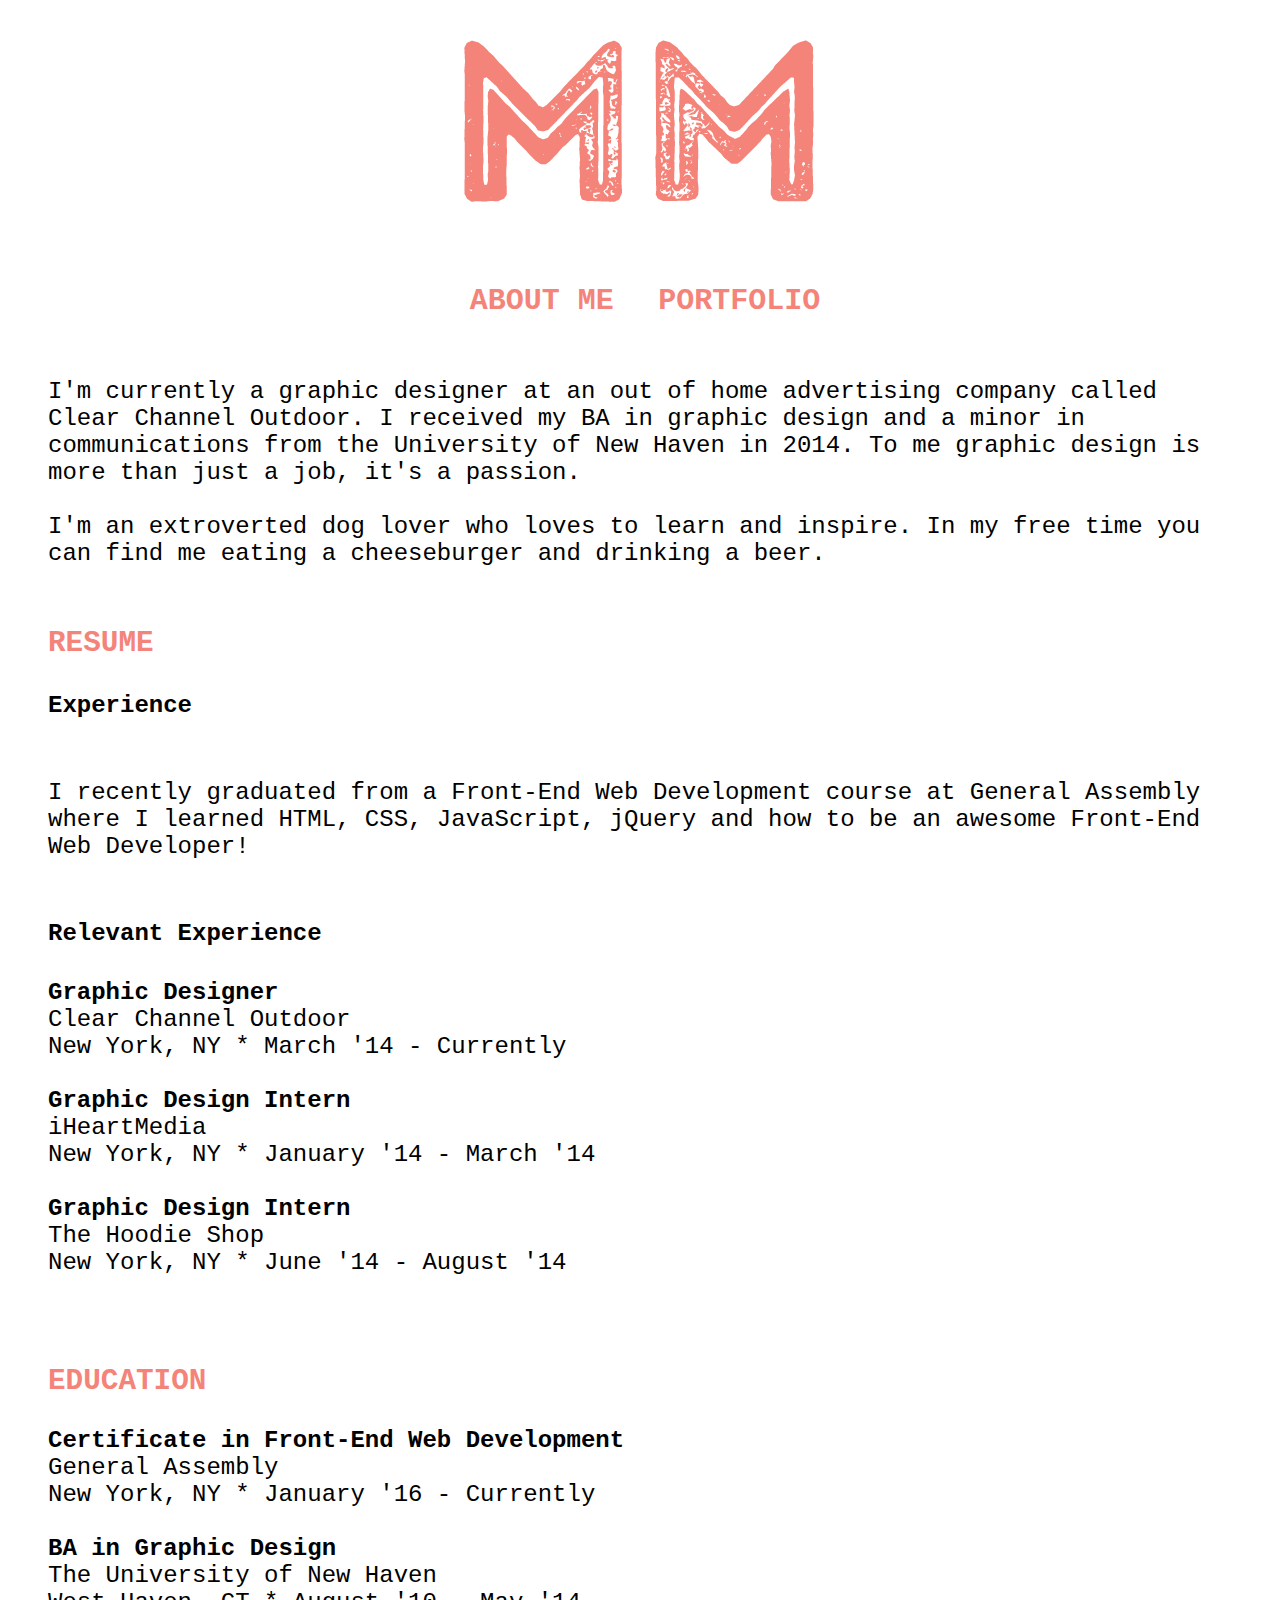
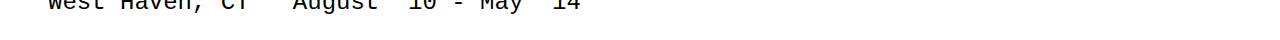
<file: index.html>
<!DOCTYPE html>
<html>
	<head>
	<meta name="description" content="Melissa McLaughlin's Website">
	<meta name="keywords" content="HTML, CSS, Designer, Portfolio">
	<meta name="author" content="Melissa McLaughlin">
	<title> MELISSA MCLAUGHLIN </title>

		<link type="text/css" rel="stylesheet" href="css/style.css"/>

		<style>
		    header {
		      text-align: center;
		      color: #CCA0E8;
		    }

		    a {
		          color: #f48479;
		          font-size: 30px;
		          margin: 30px 30px 0px 0px;
		          text-decoration: none;
		          font-weight: bold;
		    }

		   p {
		        margin: 60px 0px 60px 0px;
		    }

		    img {
		        margin: 0px 0px 0px 0px;
		        align: center;

		    }

		    li {
		        display: inline;
		      
		    }
    	</style>
	</head>

	<body>
		<header>
    		<center><img src="images/MMlogo.png" alt="Melissa's logo" align="middle">
   			
    			<ul>
      				<li><a href="#">ABOUT ME</a></li>
      				<li><a href="portfolio.html">PORTFOLIO</a>
    			</ul>
    		</center>
  		</header>

	

	<p>I'm currently a graphic designer at an out of home advertising company called Clear Channel Outdoor. I received my BA in graphic design and a minor in communications from the University of New Haven in 2014. To me graphic design is more than just a job, it's a passion.
	<br>
	<br>
	I'm an extroverted dog lover who loves to learn and inspire. In my free time you can find me eating a cheeseburger and drinking a beer.</p>

	<h3>RESUME</h3>

	<h4>Experience</h4>

	<p>I recently graduated from a Front-End Web Development course at General Assembly where I learned HTML, CSS, JavaScript, jQuery and how to be an awesome Front-End Web Developer!</p>

	<h4>Relevant Experience</h4>

	<ul>
		<li><b>Graphic Designer</b>
			<br>Clear Channel Outdoor
			<br>New York, NY * March '14 - Currently</li>
			<br>
			<br>
		<li><b>Graphic Design Intern</b>
			<br>iHeartMedia
			<br>New York, NY * January '14 - March '14</li>
			<br>
			<br>
		<li><b>Graphic Design Intern</b>
			<br>The Hoodie Shop
			<br>New York, NY * June '14 - August '14</li>
	</ul>
	<br>
	<br>

	<h3>EDUCATION</h3>

	<ul>
		<li><b>Certificate in Front-End Web Development</b>
			<br>General Assembly
			<br>New York, NY * January '16 - Currently</li>
			<br>
			<br>
		<li><b>BA in Graphic Design</b>
			<br>The University of New Haven
			<br>West Haven, CT * August '10 - May '14</li>



</body>
</html>
</file>
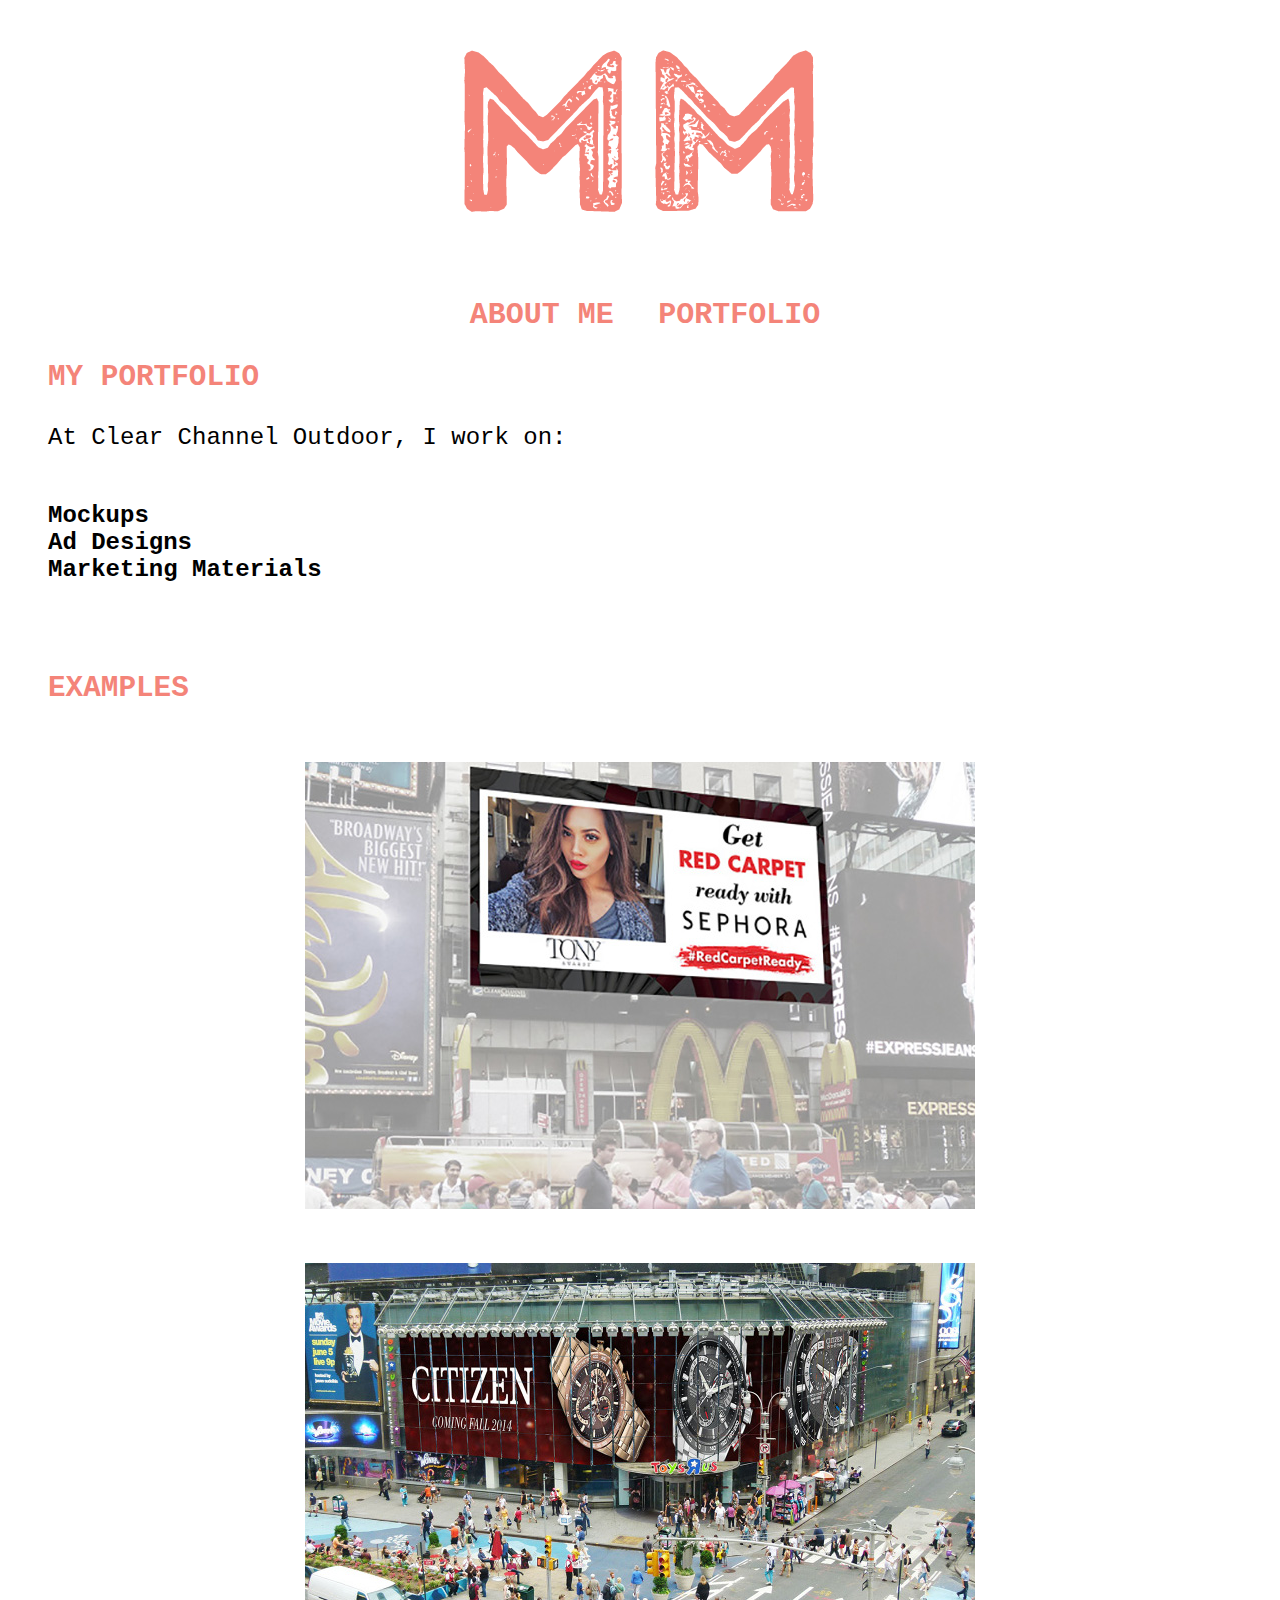
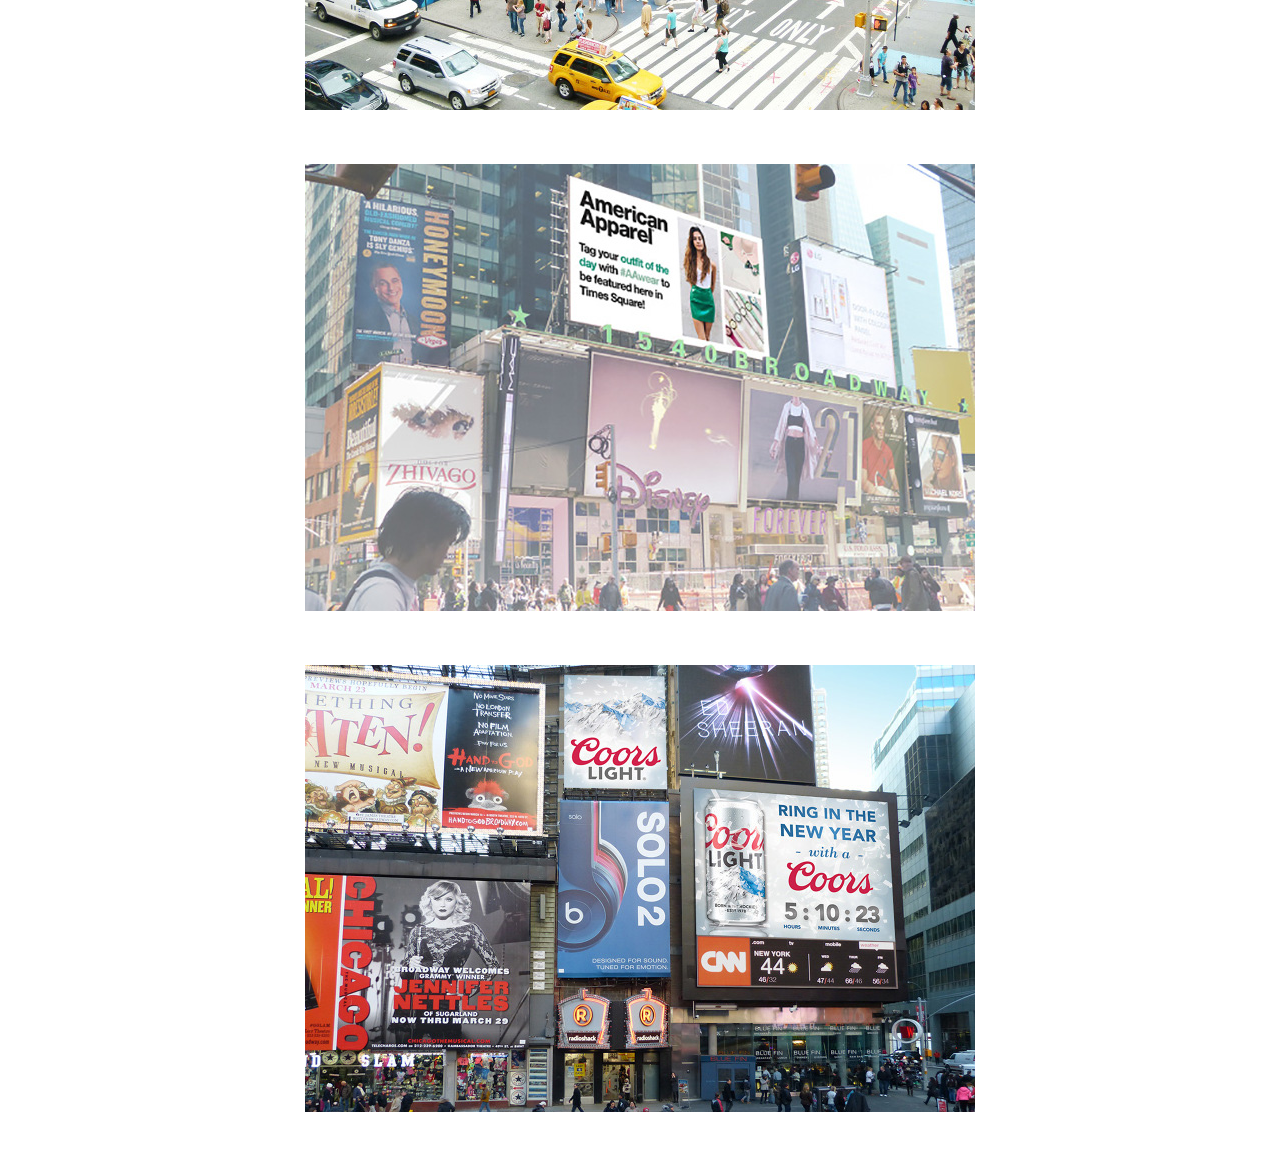
<file: portfolio.html>
<!DOCTYPE html>
<html>
	<head>
	<meta name="description" content="Melissa McLaughlin's Website">
	<meta name="keywords" content="HTML, CSS, Designer, Portfolio">
	<meta name="author" content="Melissa McLaughlin">
	<title> MELISSA MCLAUGHLIN </title>

		<link type="text/css" rel="stylesheet" href="css/style.css"/>

		<style>
    		header {
		      text-align: center;
		      color: #CCA0E8;
		    }

		    a {
		          color: #f48479;
		          font-size: 30px;
		          margin: 30px 30px 0px 0px;
		          text-decoration: none;
		          font-weight: bold;
		    }

		   p {
		        margin: 20px 0px 0px 0px;
		    }

		    img {
		        margin: 10px 0px 0px 0px;

		    }

		    li {
		        display: inline;
		       
		    }
   		 </style>
	</head>

	<body>
		<header>
    		<center><img src="images/MMlogo.png" alt="Melissa's logo"></center>
   			
    			<ul>
      				<li><a href="index.html">ABOUT ME</a></li>
      				<li><a href="portfolio.html">PORTFOLIO</a></li>
    			</ul>
    	
  		</header>

	
<h3>MY PORTFOLIO</h3>

	<p>At Clear Channel Outdoor, I work on:
	<ul>
		<br><li><b>Mockups</li>
		<br><li>Ad Designs</li>
		<br><li>Marketing Materials<b></li>
	</ul>
	</p>
	<br>
	<br>
<h3>EXAMPLES</h3>
	<br><center>
			<img src="images/128_TonySephora_Ad_Promo_16-9_670-1.jpg">
			<img src="images/Citizen_151_07-22-14_670.jpg">
			<img src="images/American-Apparel_130_670.jpg">
			<img src="images/Coors_131-127_no-labels_670.jpg">
		</center>

</body>
</style>
</head>
</file>
<file: css/style.css>
body {
	background-color:#FFFFFF;
	
}

h1 {
	color:#f48479;
	font-family: courier, "courier new", sans-serif;
	font-size: 18pt;

}

h3 {
	color:#f48479;
	font-family: courier, "courier new", sans-serif;
	font-size: 22pt;
	padding: 0px 40px 0px 40px;
}

h4 {
	color:#000000;
	font-family: courier, "courier new", sans-serif;
	font-size: 18pt;
	padding: 0px 40px 0px 40px;
}

p {
	color:#000000;
	font-family: courier, "courier new", sans-serif;
	font-size: 18pt;
	padding: 0px 40px 0px 40px;
	margin: 0px 0px 0px 0px;
}

ul {
	color:#000000;
	font-family: courier, "courier new", sans-serif;
	font-size: 18pt;
}

img {
	padding: 0px 0px 40px 0px;

}
</file>
